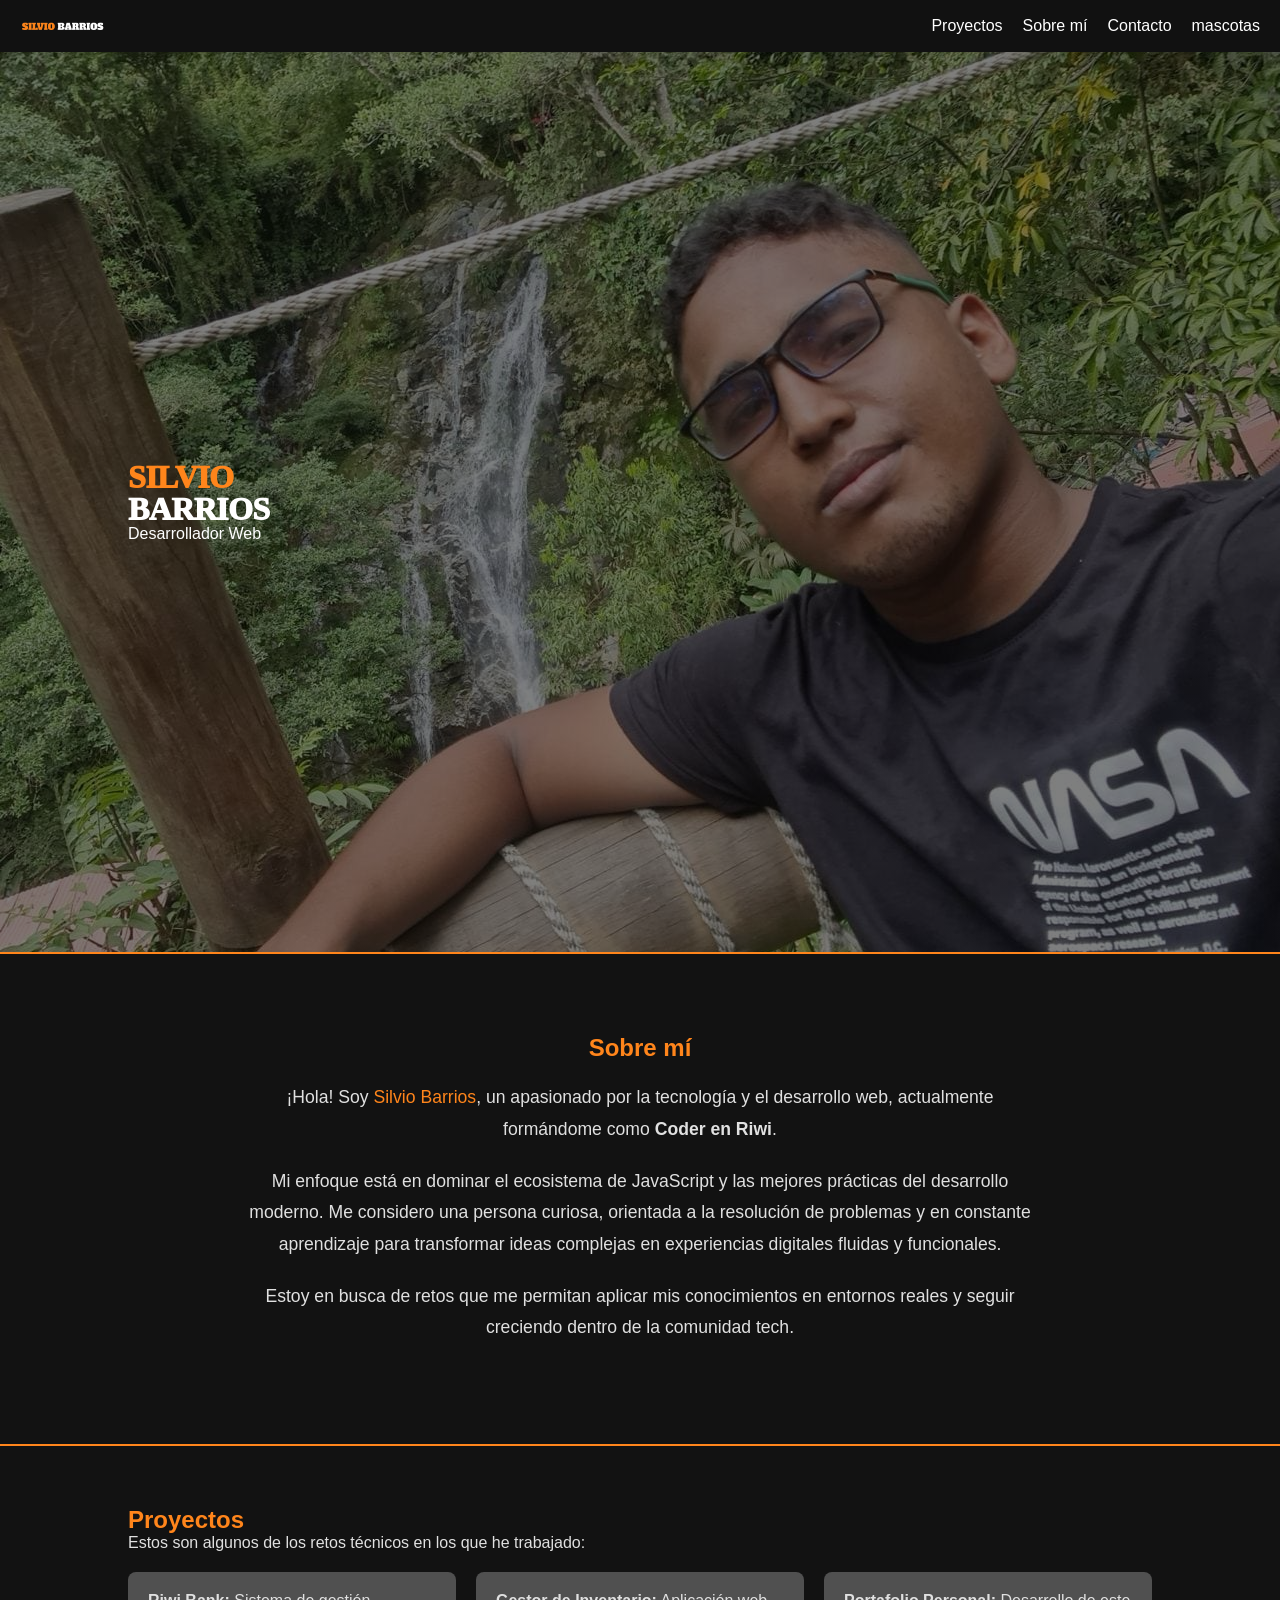
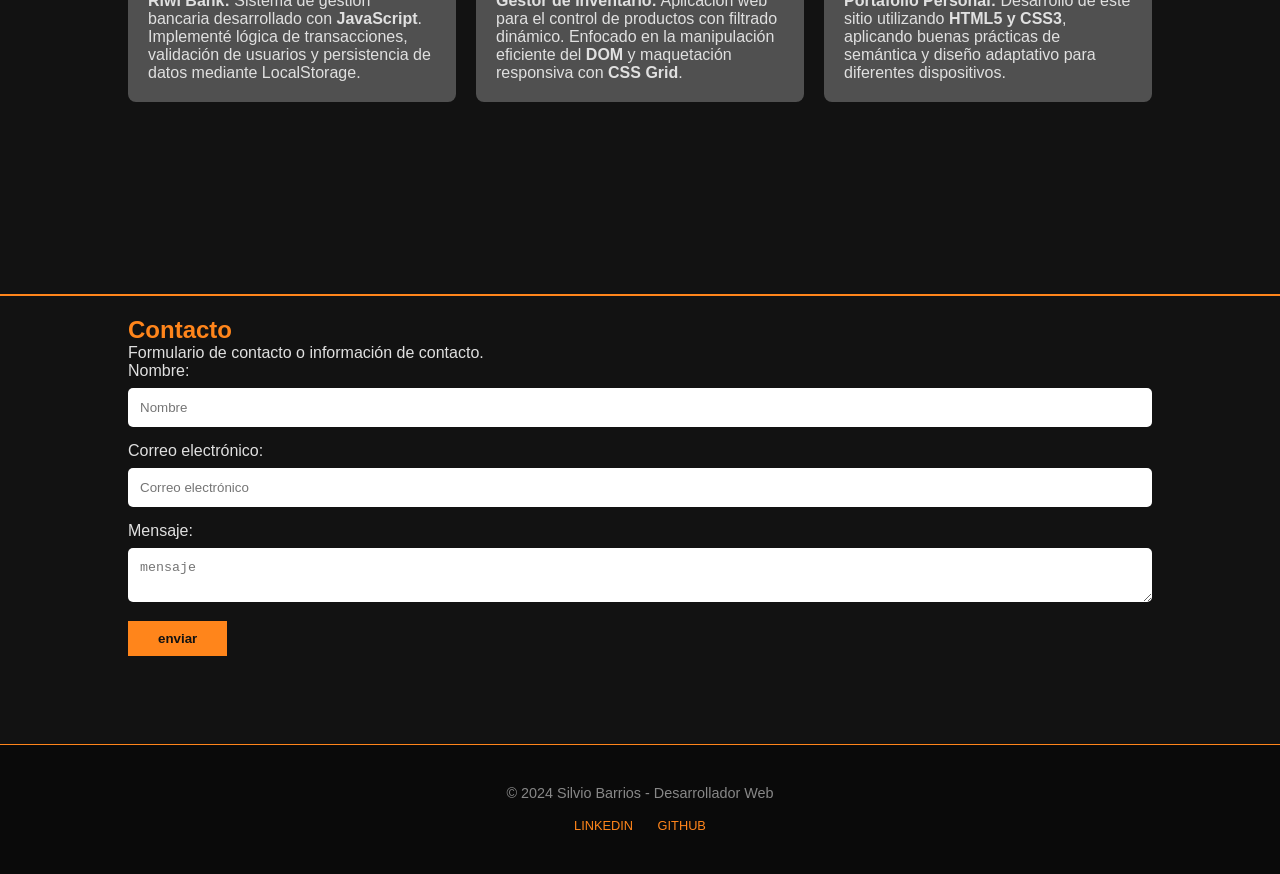
<file: index/index.html>
<!DOCTYPE html>
<html lang="es">

<head>
    <meta charset="UTF-8">
    <meta name="viewport" content="width=device-width, initial-scale=1.0">
    <title> MI PORTAFOLIO</title>
    <link rel="stylesheet" href="/css/style.css">
     
</head>

<body>
    <header>
        <img src="/recursos/image-removebg-preview.png" alt="" class="logo">
         <!-- Botón Hamburguesa -->
    <button class="menu-toggle" id="mobile-menu">
        <span class="bar"></span>
        <span class="bar"></span>
        <span class="bar"></span>
    </button>

        <nav class="nav-bar">
            <ul>
                <li><a href="#proyectos">Proyectos</a></li>
                <li><a href="#sobre-mi">Sobre mí</a></li>
                <li><a href="#contacto">Contacto</a></li>
                <li><a href="mascotas.html">mascotas</a></li>
            </ul>
        </nav>
    </header>
   
    <div class="banner">
        <div class="banner-content">
            <h1>
                <span class="color-1">SILVIO</span> <br> <span class="color-2">BARRIOS</span>
            </h1>
            <P>Desarrollador Web</P>
        </div>
    </div>

        <section class="seccion" id="sobre-mi">
            <h2><span class="color-1"> Sobre mí</span></h2>
         <p> ¡Hola! Soy <span class="color-1">Silvio Barrios</span>, un apasionado por la tecnología y el desarrollo web, actualmente formándome como <strong>Coder en Riwi</strong>. 
        </p>
        <p>
            Mi enfoque está en dominar el ecosistema de JavaScript y las mejores prácticas del desarrollo moderno. Me considero una persona curiosa, orientada a la resolución de problemas y en constante aprendizaje para transformar ideas complejas en experiencias digitales fluidas y funcionales.
        </p>
        <p>
            Estoy en busca de retos que me permitan aplicar mis conocimientos en entornos reales y seguir creciendo dentro de la comunidad tech.
        </p>
        </section>
        <section class="seccion" id="proyectos">
    <h2><span class="color-1">Proyectos</span></h2>
    <p>Estos son algunos de los retos técnicos en los que he trabajado:</p>
    <ul>
        <li>
            <strong>Riwi Bank:</strong> 
            Sistema de gestión bancaria desarrollado con <strong>JavaScript</strong>. Implementé lógica de transacciones, validación de usuarios y persistencia de datos mediante LocalStorage.
        </li>
        
        <li>
            <strong>Gestor de Inventario:</strong> 
            Aplicación web para el control de productos con filtrado dinámico. Enfocado en la manipulación eficiente del <strong>DOM</strong> y maquetación responsiva con <strong>CSS Grid</strong>.
        </li>

        <li>
            <strong>Portafolio Personal:</strong> 
            Desarrollo de este sitio utilizando <strong>HTML5 y CSS3</strong>, aplicando buenas prácticas de semántica y diseño adaptativo para diferentes dispositivos.
        </li>
    </ul>
</section>
        <section class="seccion" id="contacto">
            <h2><span class="color-1"> Contacto</span></h2>
            <p>Formulario de contacto o información de contacto.</p>
            <form action="">
                <label for="nombre">Nombre:</label>
                <input type="text" id="nombre" placeholder="Nombre">
                <label for="email">Correo electrónico:</label>
                <input type="email" id="email" placeholder="Correo electrónico">
                <label for="mensaje">Mensaje:</label>
                <textarea name="mensaje" id="mensaje" placeholder="mensaje"></textarea>
                <button type="submit">enviar</button>
            </form>
        </section>
 <footer>
    <div class="footer-content">
        <p>&copy; 2024 Silvio Barrios - Desarrollador Web</p>
        <div class="socials">
            <a href="#">LinkedIn</a>
            <a href="#">GitHub</a>
        </div>
    </div>
</footer>
 <script src="/scriptjs/script.js"></script> 
</body>

</html>
</file>
<file: css/style.css>
* {
    box-sizing: border-box;
    margin: 0;
    padding: 0;
}
html {
    scroll-behavior: smooth;
    scroll-padding-top: 80px; /* Esto deja el espacio exacto del header al scrollear */
}
body {
    font-family: 'Alfa Slab one', sans-serif;
    color: #e0e0e0;
    background-color: #121212;
    width: 100%;
}
.logo{
    
    width: 89px;
}
.logo:hover{
    transform: scale(1.1);
    transition: transform 0.3s ease;
}
header{
    display: flex;
    position: sticky;
    z-index: 1000;
    top: 0;
    background-color: #12121291;
    backdrop-filter: blur(10px);
    padding: 10px 20px;
    
    justify-content: space-between;
    align-items: center;
    
    box-shadow: 0 2px 10px rgba(0,0,0,0.1);

  
    
}

.nav-bar ul{
    list-style-type: none;
    display: flex;
    gap: 20px;
    flex-direction: row;

}
.nav-bar ul li a{ 
    text-decoration: none;
    color: #ffffff;
    align-items: center;

}
.nav-bar ul li a:hover{

    color: #ff851b;
}
.banner {
    background: linear-gradient(rgba(0,0,0,0.5), rgba(0,0,0,0.5)), 
                url('/recursos/yo.jpeg') no-repeat center/cover;
    color: white;
   width: 100%;         
   height: 100vh;     
    display: flex;         
    align-items: center;   
    padding: 0 10%;        
    box-sizing: border-box; 

    
}
  
.banner-content h1 {
    
    font-family: 'Alfa Slab one',serif;
    font-weight: 1000;
    letter-spacing: -0.02em;
    line-height: 1;
}
   
/* Ocultar botón en PC */
.menu-toggle {
    display: none;
    flex-direction: column;
    cursor: pointer;
    background: none;
    border: none;
    gap: 5px;
}

.bar {
    width: 30px;
    height: 3px;
    background-color: #ff851b;
    transition: 0.3s;
}
.color-1{
    color: #ff851b;
}

.color-2{
    color: #ffffff;
    box-shadow: #000000;
}

/* Ajuste general para que las secciones no se desborden */
.seccion {
    padding: 60px 10%; 
    height: auto;      
    min-height: 50vh;
    border:none;
    border-top: 2px solid #ff851b;
    background-color: #121212;
}

/* Grid de Proyectos */
#proyectos ul {
    display: grid;
    grid-template-columns: repeat(auto-fit, minmax(250px, 1fr));
    gap: 20px;
    padding-top: 20px;
}



#proyectos ul li {
    background: #505050;
    padding: 20px;
    border-radius: 8px;
    transition: transform 0.3s;
}

#proyectos ul li:hover {
    transform: translateY(-5px);
     box-shadow: 0 2px 10px #ff851b;
}



    
    

.seccion ul  {
    list-style-type: none;
    
}
.seccion ul li a{
    text-decoration: none;
    color: #121212;
    
}
#sobre-mi {
    display: flex;
    flex-direction: column;
    align-items: center;    /* Centra todo horizontalmente */
    justify-content: center; 
    text-align: center;      /* Alinea el texto al medio */
    padding: 80px 10%;
}

#sobre-mi h2 {
    margin-bottom: 20px;
    width: 100%;             
}

#sobre-mi p{
    line-height: 1.8;
    margin-bottom: 20px;
    font-size: 1.1rem;
    max-width: 800px; 
    margin-left: auto;
    margin-right: auto;
    
    
}
#contacto{
    padding-top: 20px;
   
    background-color:#121212;
   
  
}

#contacto input, 
#contacto textarea {
    width: 100%;
    padding: 12px;
    margin-top: 8px;
    margin-bottom: 15px;
    border-radius: 5px;
    border: none;
}

#contacto button {
    padding: 10px 30px;
    cursor: pointer;
    background-color: #ff851b;;
    color: #121212;;
    border: none;
    font-weight: bold;
}

footer {
    background-color: #0a0a0a;
    padding: 40px 10%;
    text-align: center;
    border-top: 1px solid #ff851b;
}

.footer-content p {
    color: #888;
    font-size: 0.9rem;
    margin-bottom: 15px;
}

.socials a {
    color: #ff851b;
    text-decoration: none;
    margin: 0 10px;
    font-size: 0.8rem;
    text-transform: uppercase;
}

.socials a:hover {
    text-decoration: underline;
}

@media (max-width: 768px) {
    header {
        flex-direction: column; /* Logo arriba, menú abajo */
        gap: 15px;
        text-align: center;
    }

    .nav-bar ul {
        gap: 10px;
        font-size: 14px;
    }

    .banner-content h1 {
        font-size: 2.5rem; /* Texto más pequeño en móviles */
    }

    .menu-toggle {
        display: flex; /* Mostrar solo en móviles */
        z-index: 1001;
    }

    .nav-bar {
        position: fixed;
        left: -100%; /* Escondido a la izquierda */
        top: 0;
        background-color: rgba(18, 18, 18, 0.95);
        width: 100%;
        height: 100vh;
        display: flex;
        justify-content: center;
        align-items: center;
        transition: 0.4s;
    }

    /* Clase que activaremos con JS */
    .nav-bar.active {
        left: 0;
    }

    .nav-bar ul {
        flex-direction: column;
        text-align: center;
        gap: 30px;
    }

    .nav-bar ul li a {
        font-size: 1.5rem;
    }
}
</file>
